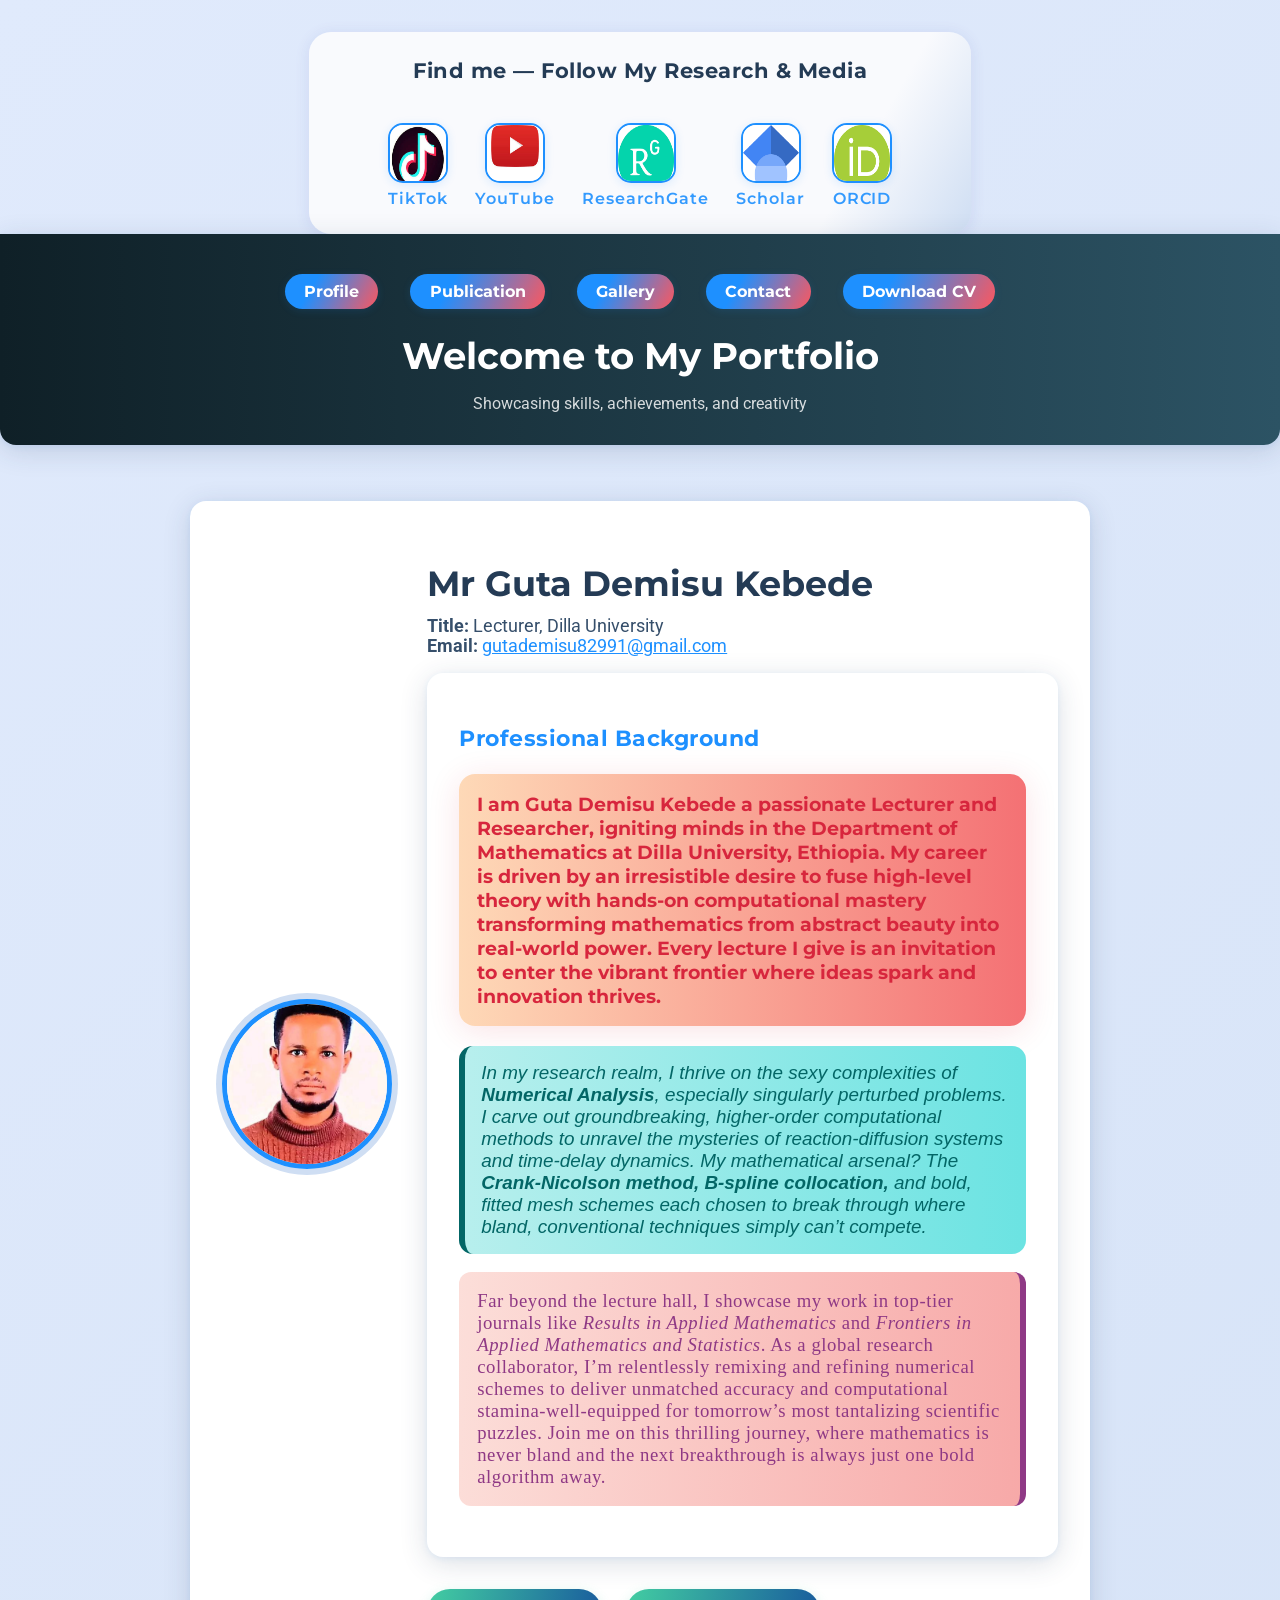
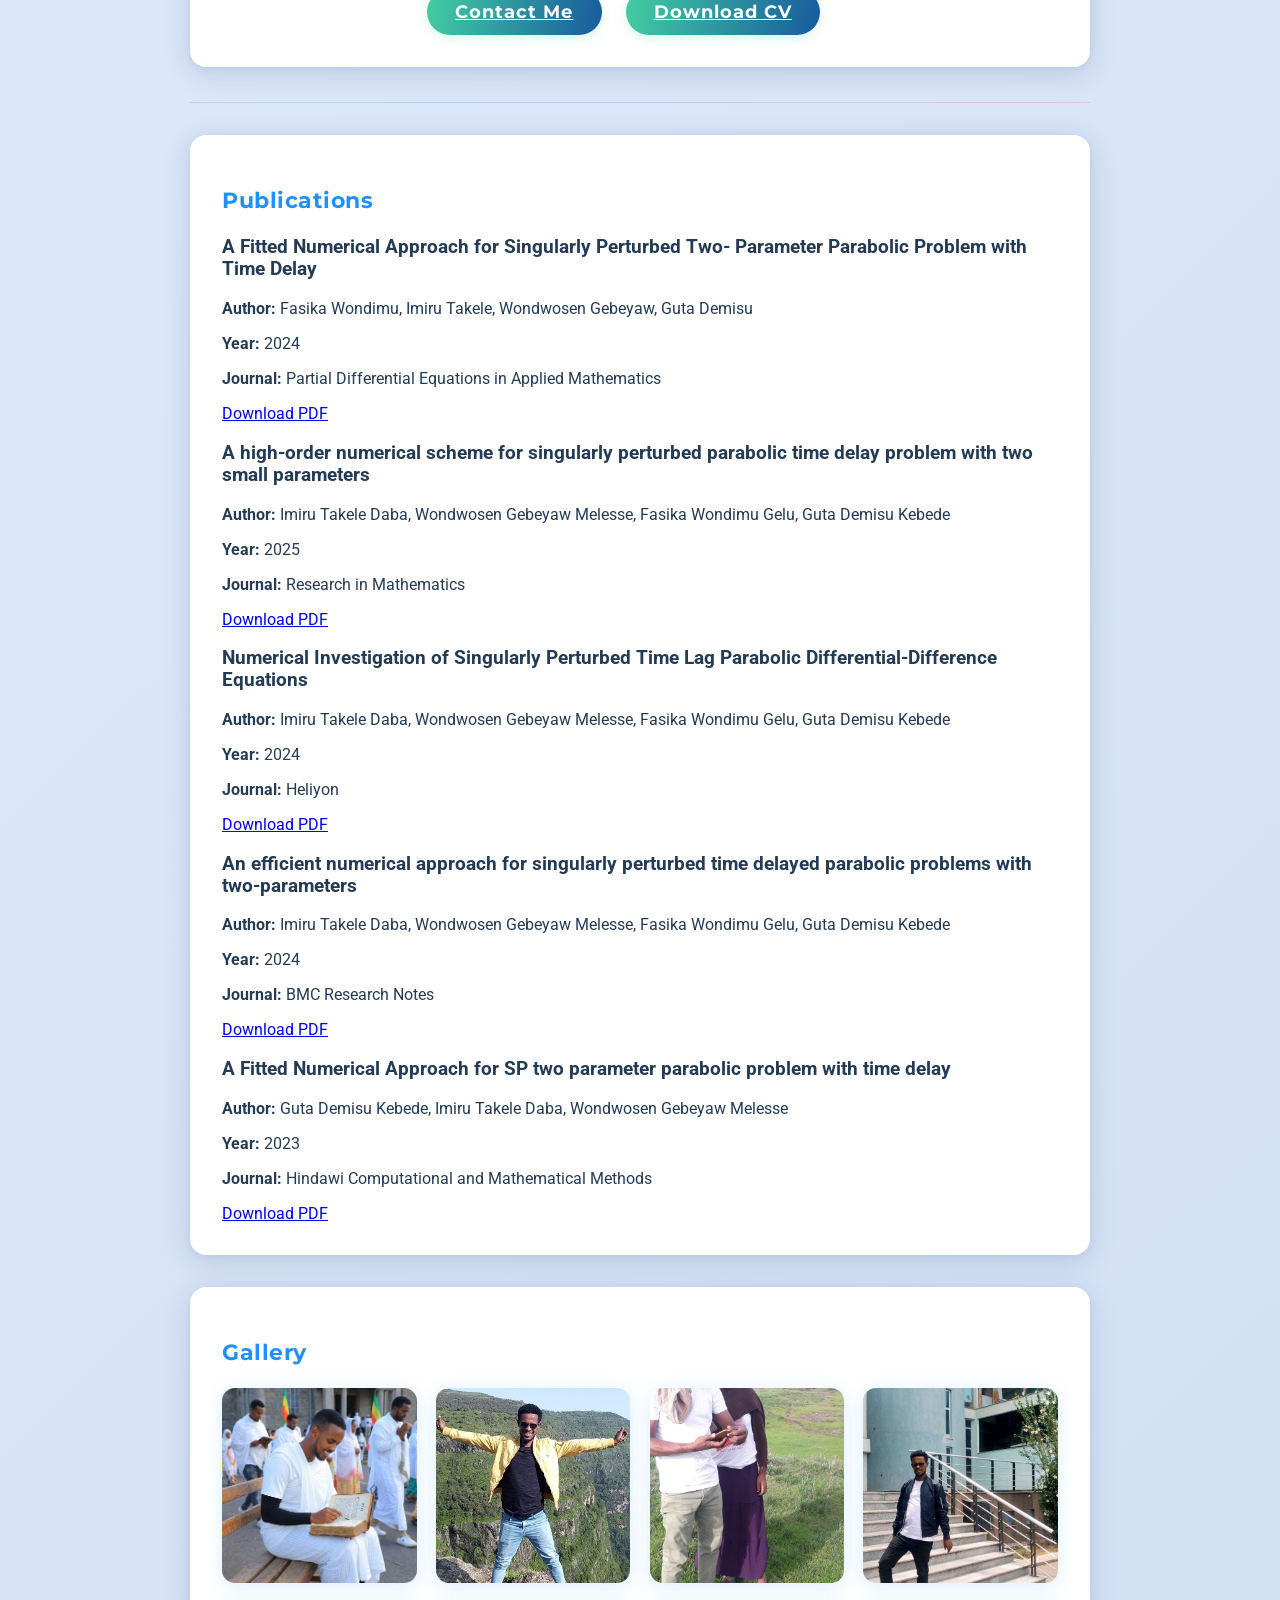
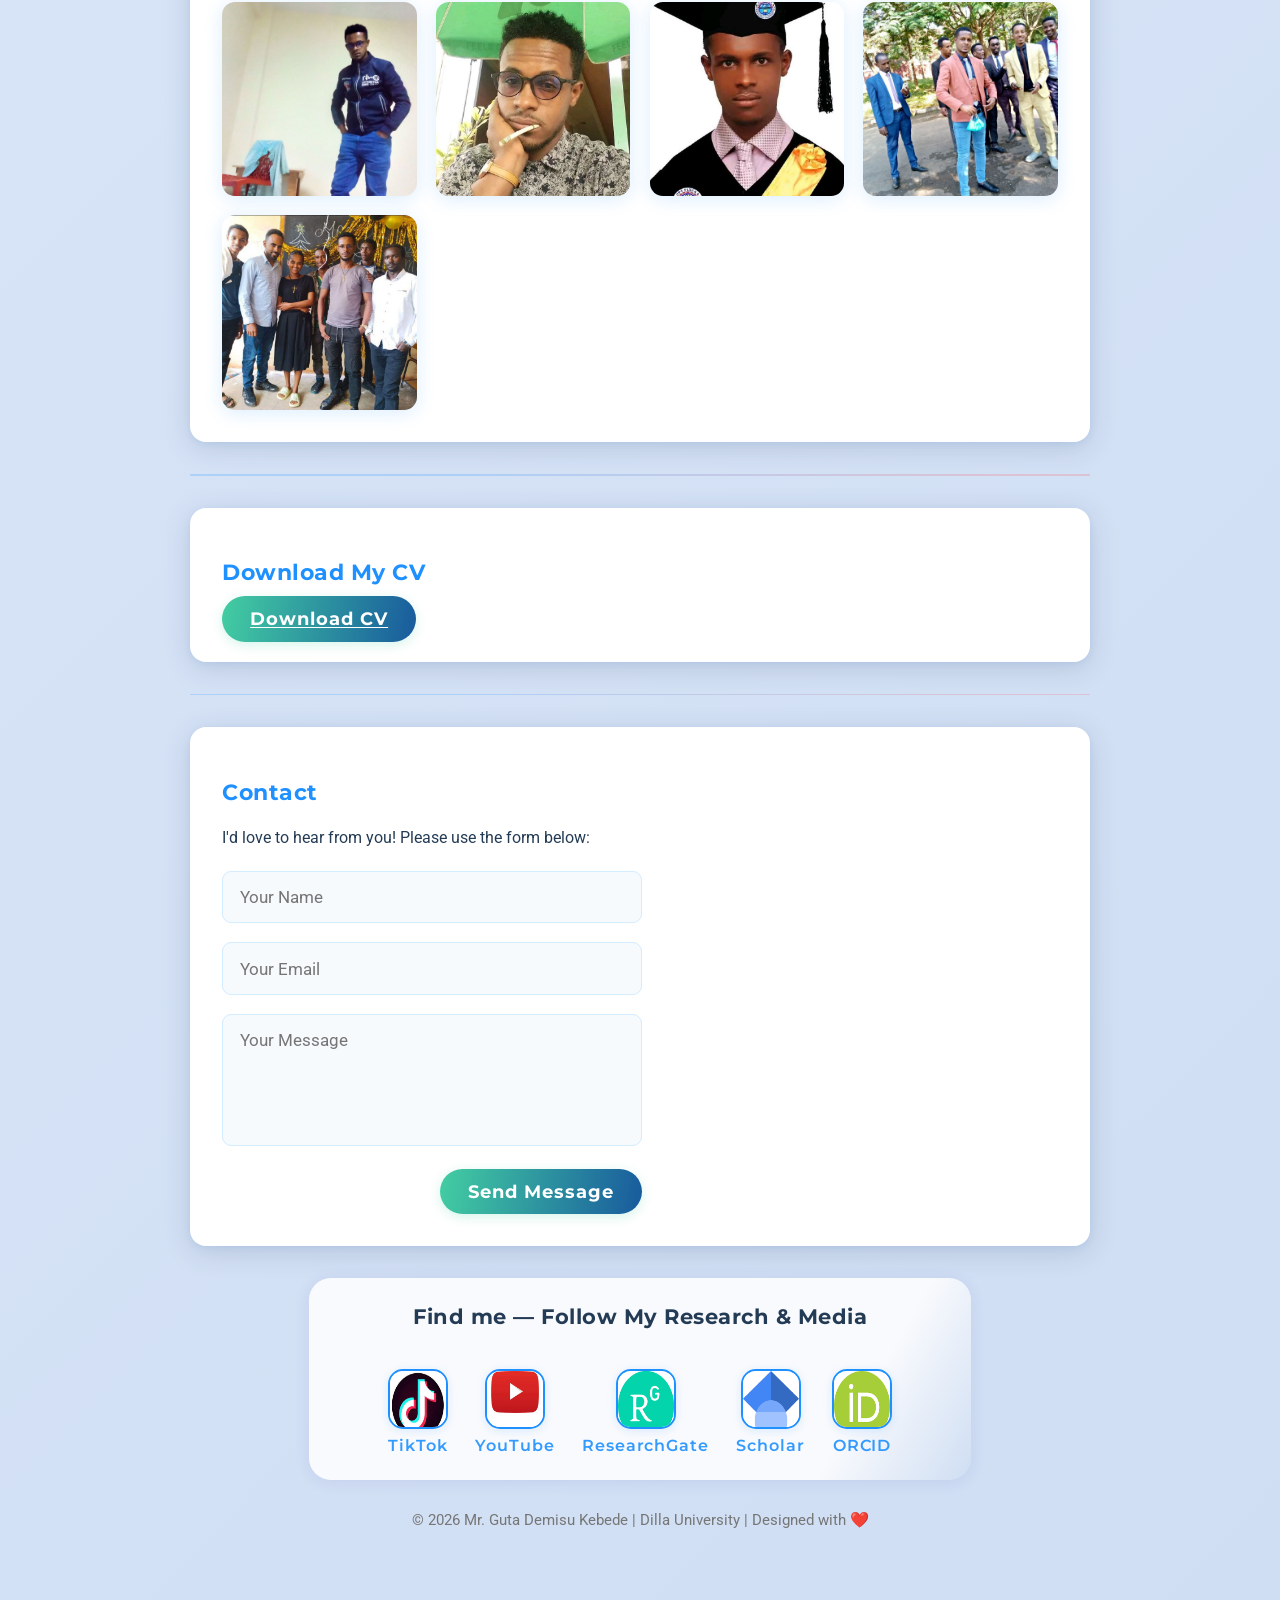
<file: index.html>
<!DOCTYPE html>
<html lang="en">
<head>
  <meta charset="UTF-8">
  <title>GUTA DEMISU WEBSITE & PORTFOLIO</title>
   <!-- Modern Social Media Bulletin -->
    <div class="social-bulletin">
      <h3>Find me &mdash; Follow My Research & Media</h3>
      <div class="social-icons-bulletin">
        <a href="https://www.tiktok.com/@frewon21" target="_blank">
          <img src="Images/tiktok.jpg" alt="TikTok">
          <span>TikTok</span>
        </a>
        <a href="https://www.youtube.com/@GMS_21" target="_blank">
          <img src="Images/youtube.jpg" alt="YouTube">
          <span>YouTube</span>
        </a>
        <a href="https://www.researchgate.net/profile/Guta-Demisu" target="_blank">
          <img src="Images/research.jpg" alt="ResearchGate">
          <span>ResearchGate</span>
        </a>
        <a href="https://scholar.google.com/citations?user=tD9KFVcAAAAJ&hl=en&oi=ao" target="_blank">
          <img src="Images/google.jpg" alt="Google Scholar">
          <span>Scholar</span>
        </a>
        <a href="https://orcid.org/0000-0002-1430-7367" target="_blank">
          <img src="Images/orc.jpg" alt="ORCID">
          <span>ORCID</span>
        </a>
      </div>
    </div>
  <meta name="viewport" content="width=device-width, initial-scale=1">
  <link rel="preconnect" href="https://fonts.googleapis.com">
  <link href="https://fonts.googleapis.com/css?family=Montserrat:700,400|Roboto:400,500&display=swap" rel="stylesheet">
  <style>
    :root {
      --primary: #243B55;
      --secondary: #1E90FF;
      --accent: #FC575E;
      --bg: linear-gradient(135deg, #e0eafc 0%, #cfdef3 100%);
      --white: #fff;
      --shadow: 0 6px 28px rgba(36,59,85,0.16), 0 1.5px 6px rgba(30,144,255,0.08);
      --radius: 16px;
    }
    body {
      font-family: 'Roboto', sans-serif;
      margin: 0;
      background: var(--bg);
      min-height: 100vh;
      color: var(--primary);
      box-sizing: border-box;
    }
    header {
      background: linear-gradient(90deg, #0f2027 0%, #2c5364 100%);
      color: var(--white);
      padding: 2.5rem 1rem 1rem 1rem;
      text-align: center;
      position: relative;
      border-radius: 0 0 var(--radius) var(--radius);
      box-shadow: var(--shadow);
    }
    nav {
      display: flex;
      justify-content: center;
      gap: 2rem;
      margin-bottom: 1.5rem;
      flex-wrap: wrap;
    }
    nav a {
      font-family: 'Montserrat', sans-serif;
      font-weight: 700;
      color: var(--white);
      text-decoration: none;
      padding: 0.5em 1.2em;
      border-radius: 50px;
      background: linear-gradient(120deg, #1E90FF 30%, #FC575E 100%);
      transition: box-shadow 0.3s, transform 0.3s, background 0.3s;
      box-shadow: 0 2px 8px rgba(30,144,255,0.13);
      position: relative;
    }
    nav a:hover {
      background: linear-gradient(100deg, #fc575e, #43cea2);
      box-shadow: 0 6px 28px rgba(252,87,94,0.28);
      transform: scale(1.08);
      color: var(--white);
      cursor: pointer;
    }
    .container {
      max-width: 900px;
      margin: 2rem auto;
      padding: 1.5rem;
    }

    /* Card profile section */
    .profile-card {
      display: flex;
      gap: 2.2rem;
      background: var(--white);
      border-radius: var(--radius);
      box-shadow: var(--shadow);
      align-items: center;
      padding: 2rem;
      margin-bottom: 2.2rem;
      flex-wrap: wrap;
    }
    .profile-pic {
      width: 160px;
      height: 160px;
      border-radius: 50%;
      object-fit: cover;
      border: 5px solid #1E90FF;
      box-shadow: 0 0 0 6px #cfdef3;
    }
    .profile-info {
      flex:1;
      min-width: 210px;
    }
    .profile-info h1 {
      font-family: 'Montserrat', sans-serif;
      font-size: 2.2rem;
      margin-bottom: 0.3em;
      color: var(--primary);
    }
    .profile-info p {
      font-size: 1.1rem;
      color: #364f6b;
      margin: 0.3em 0 1em 0;
    }
    /* Action Buttons */
    .actions {
      display: flex;
      gap: 1.5rem;
      margin-top: 0.8em;
      flex-wrap: wrap;
    }
    .btn {
      font-family: 'Montserrat', sans-serif;
      background: linear-gradient(100deg, #43cea2, #185a9d);
      color: var(--white);
      padding: 0.7em 1.6em;
      border: none;
      border-radius: 32px;
      font-size: 1.1em;
      font-weight: 700;
      letter-spacing: 1px;
      transition: background 0.3s, transform 0.23s, box-shadow 0.23s;
      box-shadow: 0 3px 12px rgba(67,206,162,0.22);
      cursor: pointer;
      position: relative;
    }
    .btn:hover {
      background: linear-gradient(120deg, #fc575e, #43cea2 80%);
      color: var(--white);
      transform: scale(1.05) translateY(-2px);
      box-shadow: 0 5px 20px rgba(252,87,94,0.21);
    }
    /* Section cards */
    section {
      background: var(--white);
      border-radius: var(--radius);
      box-shadow: var(--shadow);
      padding: 2rem;
      margin-bottom: 2rem;
    }
    section h2 {
      font-family: 'Montserrat', sans-serif;
      color: var(--secondary);
      font-size: 1.4rem;
      margin-bottom: 1.0em;
      letter-spacing: 0.5px;
    }
    /* Contact form */
    .contact-form {
      display: flex;
      flex-direction: column;
      gap: 1.2em;
      margin-top: 1.5em;
      max-width: 420px;
    }
    .contact-form input, .contact-form textarea {
      border-radius: 9px;
      border: 1.4px solid #d4ecff;
      padding: 0.9em 1em;
      font-size: 1.05em;
      font-family: inherit;
      background: #f7fafc;
      resize: none;
      transition: border 0.2s;
    }
    .contact-form input:focus, .contact-form textarea:focus {
      outline: none;
      border: 1.6px solid #1E90FF;
      background: #fff;
    }
    .contact-form button {
      align-self: flex-end;
      margin-top: 0.2em;
    }
    /* Gallery */
    .gallery {
      display: grid;
      grid-template-columns: repeat(auto-fit, minmax(190px, 1fr));
      gap: 1.2em;
      margin-top: 1.4em;
    }
    .gallery img {
      width: 100%;
      aspect-ratio: 1/1;
      border-radius: 13px;
      object-fit: cover;
      box-shadow: 0 3px 18px rgba(30,144,255,0.16);
      transition: transform 0.23s, box-shadow 0.23s, filter 0.23s;
      cursor: pointer;
    }
    .gallery img:hover {
      transform: scale(1.07) rotate(-1deg);
      box-shadow: 0 8px 32px rgba(252,87,94,0.23);
      filter: brightness(1.05) contrast(1.1);
      border: 2.5px solid #fc575e;
    }
    /* Divider */
    .divider {
      margin: 2rem 0;
      height: 1.5px;
      background: linear-gradient(90deg, #1E90FF 30%, #fc575e 90%);
      opacity: 0.22;
      border: none;
      border-radius: 5px;
    }
    /* Footer Social Bulletin */
    .social-bulletin {
      max-width: 620px;
      margin: 2em auto 0 auto;
      padding: 1.6em 1.3em;
      border-radius: 22px;
      box-shadow: 0 2px 16px rgba(30,144,255,0.09), 0 1.5px 16px rgba(252,87,94,0.06);
      background: linear-gradient(120deg, #f9fafd 80%, #cfdef3 100%);
      display: flex;
      flex-direction: column;
      align-items: center;
      gap: 1.2em;
      transition: box-shadow 0.24s;
    }
    .social-bulletin h3 {
      font-family: 'Montserrat', sans-serif;
      font-size: 1.3rem;
      color: var(--primary);
      margin: 0 0 0.7em 0;
      letter-spacing: 0.5px;
      text-align: center;
    }
    .social-icons-bulletin {
      display: flex;
      gap: 1.7rem;
      justify-content: center;
      align-items: center;
      margin-top: 0.4em;
      flex-wrap: wrap;
    }
    .social-icons-bulletin a {
      display: flex;
      flex-direction: column;
      align-items: center;
      gap: 0.22em;
      text-decoration: none;
      color: #243B55;
    }
    .social-icons-bulletin img {
      width: 56px;
      height: 56px;
      border-radius: 15px;
      background: #fff;
      border: 2px solid #1E90FF;
      box-shadow: 0 2px 10px rgba(30,144,255,0.14);
      transition: transform 0.21s, box-shadow 0.21s, border 0.15s;
    }
    .social-icons-bulletin img:hover {
      transform: scale(1.11) rotate(-3deg);
      box-shadow: 0 8px 32px rgba(252,87,94,0.19);
      border: 2.5px solid #fc575e;
    }
    .social-icons-bulletin span {
      font-size: 0.97em;
      margin-top: 0.21em;
      font-family: Montserrat,sans-serif;
      font-weight: 600;
      color: #1E90FF;
      letter-spacing: 0.06em;
      opacity: 0.90;
      transition: color 0.18s;
    }
    .social-icons-bulletin a:hover span {
      color: #FC575E;
    }
    @media (max-width: 700px) {
      .container, section, .profile-card { padding: 1.1rem; }
      .profile-card { flex-direction: column; align-items: flex-start; }
      header { padding: 1.6rem 0.6rem 0.7rem 0.6rem; }
      .social-bulletin { padding: 1em 0.2em; }
      .social-icons-bulletin img { width: 47px; height: 47px; }
    }
    @media (max-width: 400px) {
      .profile-info h1 { font-size: 1.2rem; }
      .social-icons-bulletin img { width: 35px; height: 35px; }
      .social-bulletin { border-radius: 16px; }
    }
  </style>
</head>
<body>
  <header>
    <nav>
      <a href="#profile">Profile</a>
      <a href="#publication">Publication</a>
      <a href="#gallery">Gallery</a>
      <a href="#contact">Contact</a>
      <a href="#cv">Download CV</a>
    </nav>
    <h1 style="margin: 0;font-family: Montserrat,sans-serif;font-size:2.3rem;">Welcome to My Portfolio</h1>
    <p style="font-size:1em;opacity:0.82;">Showcasing skills, achievements, and creativity</p>
  </header>
  <div class="container">

    <!-- Profile Card -->
    <section id="profile" class="profile-card">
      <img src="Images/profile.jpg" alt="Profile" class="profile-pic" />
      <div class="profile-info">
        <h1>Mr Guta Demisu Kebede</h1>
        <p>
          <strong>Title:</strong> Lecturer, Dilla University<br>
          <strong>Email:</strong> <a href="mailto:gutademisu82991@gmail.com" style="color:var(--secondary);text-decoration:underline;">gutademisu82991@gmail.com</a>
        </p>
        <p>
          <section id="professional-background">
    <div class="background-container">
        <h2 class="section-title">Professional Background</h2>
        
        <div class="background-content">
            <p style="font-family: 'Montserrat', Arial, sans-serif; color: #D7263D; font-size: 1.2em; background: linear-gradient(90deg,#fed9b7,#f47174); padding:18px; border-radius:16px; box-shadow: 0 5px 32px rgba(215,38,61,0.13); font-weight:bold;">
    I am <strong>Guta Demisu Kebede</strong> a passionate Lecturer and Researcher, igniting minds in the Department of Mathematics at <strong>Dilla University, Ethiopia</strong>. My career is driven by an irresistible desire to fuse high-level theory with hands-on computational mastery transforming mathematics from abstract beauty into real-world power. Every lecture I give is an invitation to enter the vibrant frontier where ideas spark and innovation thrives.
</p>

<p style="font-family: 'Fira Sans', Verdana, sans-serif; color: #036666; font-size: 1.18em; background:linear-gradient(90deg,#b7efed,#6be3e2); padding:16px; border-radius:14px; border-left: 6px solid #036666; font-style:italic;">
    In my research realm, I thrive on the sexy complexities of <strong>Numerical Analysis</strong>, especially singularly perturbed problems. I carve out groundbreaking, higher-order computational methods to unravel the mysteries of reaction-diffusion systems and time-delay dynamics. My mathematical arsenal? The <strong>Crank-Nicolson method, B-spline collocation,</strong> and bold, fitted mesh schemes each chosen to break through where bland, conventional techniques simply can’t compete.
</p>

<p style="font-family:'Playfair Display', Georgia, serif; color:#8f3985; font-size:1.17em; background:linear-gradient(93deg,#fcded9,#f7a9a8); padding:18px; border-radius:12px; border-right: 6px solid #8f3985; letter-spacing:0.03em;">
    Far beyond the lecture hall, I showcase my work in top-tier journals like <em>Results in Applied Mathematics</em> and <em>Frontiers in Applied Mathematics and Statistics</em>. As a global research collaborator, I’m relentlessly remixing and refining numerical schemes to deliver unmatched accuracy and computational stamina-well-equipped for tomorrow’s most tantalizing scientific puzzles. Join me on this thrilling journey, where mathematics is never bland and the next breakthrough is always just one bold algorithm away.
</p>
        </div>
    </div>
</section>

        </p>
        <div class="actions">
          <a href="#contact" class="btn">Contact Me</a>
          <a href="assets/CV UPDATED.pdf" download class="btn">Download CV</a>
        </div>
      </div>
    </section>

    <!-- Divider -->
    <hr class="divider" />
    <!-- Publications Section -->
<section id="publications">
  <h2>Publications</h2>
  
  <div class="publication-item">
    <h3>A Fitted Numerical Approach for Singularly Perturbed Two-
Parameter Parabolic Problem with Time Delay</h3>
    <p><strong>Author:</strong> Fasika Wondimu, Imiru Takele, Wondwosen Gebeyaw, Guta Demisu</p>
    <p><strong>Year:</strong> 2024</p>
    <p><strong>Journal:</strong> Partial Differential Equations in Applied Mathematics </p>
    <a href="assets/published.pdf" download>Download PDF</a>
  </div>

  <div class="publication-item">
    <h3>A high-order numerical scheme for singularly perturbed parabolic time delay problem with two small parameters</h3>
    <p><strong>Author:</strong> Imiru Takele Daba, Wondwosen Gebeyaw Melesse, Fasika Wondimu Gelu, Guta Demisu Kebede</p>
    <p><strong>Year:</strong> 2025</p>
    <p><strong>Journal:</strong> Research in Mathematics</p>
    <a href="assets/published2.pdf" download>Download PDF</a>
  </div>
  
  <div class="publication-item">
    <h3>Numerical Investigation of Singularly Perturbed Time Lag Parabolic Differential-Difference Equations</h3>
    <p><strong>Author:</strong> Imiru Takele Daba, Wondwosen Gebeyaw Melesse, Fasika Wondimu Gelu, Guta Demisu Kebede</p>
    <p><strong>Year:</strong> 2024</p>
    <p><strong>Journal:</strong> Heliyon</p>
    <a href="assets/published3.pdf" download>Download PDF</a>
  </div>
    <div class="publication-item">
    <h3>An efficient numerical approach for singularly perturbed time delayed parabolic problems with two-parameters</h3>
    <p><strong>Author:</strong> Imiru Takele Daba, Wondwosen Gebeyaw Melesse, Fasika Wondimu Gelu, Guta Demisu Kebede</p>
    <p><strong>Year:</strong> 2024</p>
    <p><strong>Journal:</strong> BMC Research Notes</p>
      <a href="assets/published4.pdf" download>Download PDF</a>
  </div>

   <div class="publication-item">
    <h3>A Fitted Numerical Approach for SP two parameter parabolic problem with time delay</h3>
    <p><strong>Author:</strong> Guta Demisu Kebede, Imiru Takele Daba, Wondwosen Gebeyaw Melesse</p>
    <p><strong>Year:</strong> 2023</p>
    <p><strong>Journal:</strong> Hindawi
Computational and Mathematical Methods</p>
     <a href="assets/published6.pdf" download>Download PDF</a>
  </div>
</section>

    <!-- Gallery -->
    <section id="gallery">
      <h2>Gallery</h2>
      <div class="gallery">
        <img src="Images/gallery1.jpg" alt="Gallery image 1"/>
        <img src="Images/gallery2.jpg" alt="Gallery image 2"/>
        <img src="Images/gallery3.jpg" alt="Gallery image 3"/>
        <img src="Images/ima1.jpg" alt="Gallery image 3"/>
        <img src="Images/ima2.jpg" alt="Gallery image 3"/>
        <img src="Images/ima3.jpg" alt="Gallery image 3"/>
        <img src="Images/ima4.jpg" alt="Gallery image 3"/>
        <img src="Images/ima5.jpg" alt="Gallery image 3"/>
        <img src="Images/ima6.jpg" alt="Gallery image 3"/>
        <!-- Add more images as desired -->
      </div>
    </section>

    <hr class="divider" />

    <!-- Download CV Section (repeat for visibility) -->
    <section id="cv">
      <h2>Download My CV</h2>
      <a href="assets/CV UPDATED.pdf" download class="btn">Download CV</a>
    </section>

    <hr class="divider" />

    <!-- Contact Section -->
    <section id="contact">
      <h2>Contact</h2>
      <p style="margin-bottom: 0.8em;">I'd love to hear from you! Please use the form below:</p>
      <form class="contact-form" action="mailto:your@email.com" method="POST" enctype="text/plain">
        <input type="text" placeholder="Your Name" name="name" required>
        <input type="email" placeholder="Your Email" name="email" required>
        <textarea rows="5" placeholder="Your Message" name="message" required></textarea>
        <button type="submit" class="btn">Send Message</button>
      </form>
    </section>

    <!-- Modern Social Media Bulletin -->
    <div class="social-bulletin">
      <h3>Find me &mdash; Follow My Research & Media</h3>
      <div class="social-icons-bulletin">
        <a href="https://www.tiktok.com/@frewon21" target="_blank">
          <img src="Images/tiktok.jpg" alt="TikTok">
          <span>TikTok</span>
        </a>
        <a href="https://www.youtube.com/@GMS_21" target="_blank">
          <img src="Images/youtube.jpg" alt="YouTube">
          <span>YouTube</span>
        </a>
        <a href="https://www.researchgate.net/profile/Guta-Demisu" target="_blank">
          <img src="Images/research.jpg" alt="ResearchGate">
          <span>ResearchGate</span>
        </a>
        <a href="https://scholar.google.com/citations?user=tD9KFVcAAAAJ&hl=en&oi=ao" target="_blank">
          <img src="Images/google.jpg" alt="Google Scholar">
          <span>Scholar</span>
        </a>
        <a href="https://orcid.org/0000-0002-1430-7367" target="_blank">
          <img src="Images/orc.jpg" alt="ORCID">
          <span>ORCID</span>
        </a>
      </div>
    </div>

    <footer style="text-align:center;margin-top:2em;font-size:0.96em;color:#767676;">
      <div class="footer-container">
        <p>&copy; 2026 Mr. Guta Demisu Kebede | Dilla University | Designed with ❤️</p>
      </div>
    </footer>
  </div>
</body>
</html>
</file>
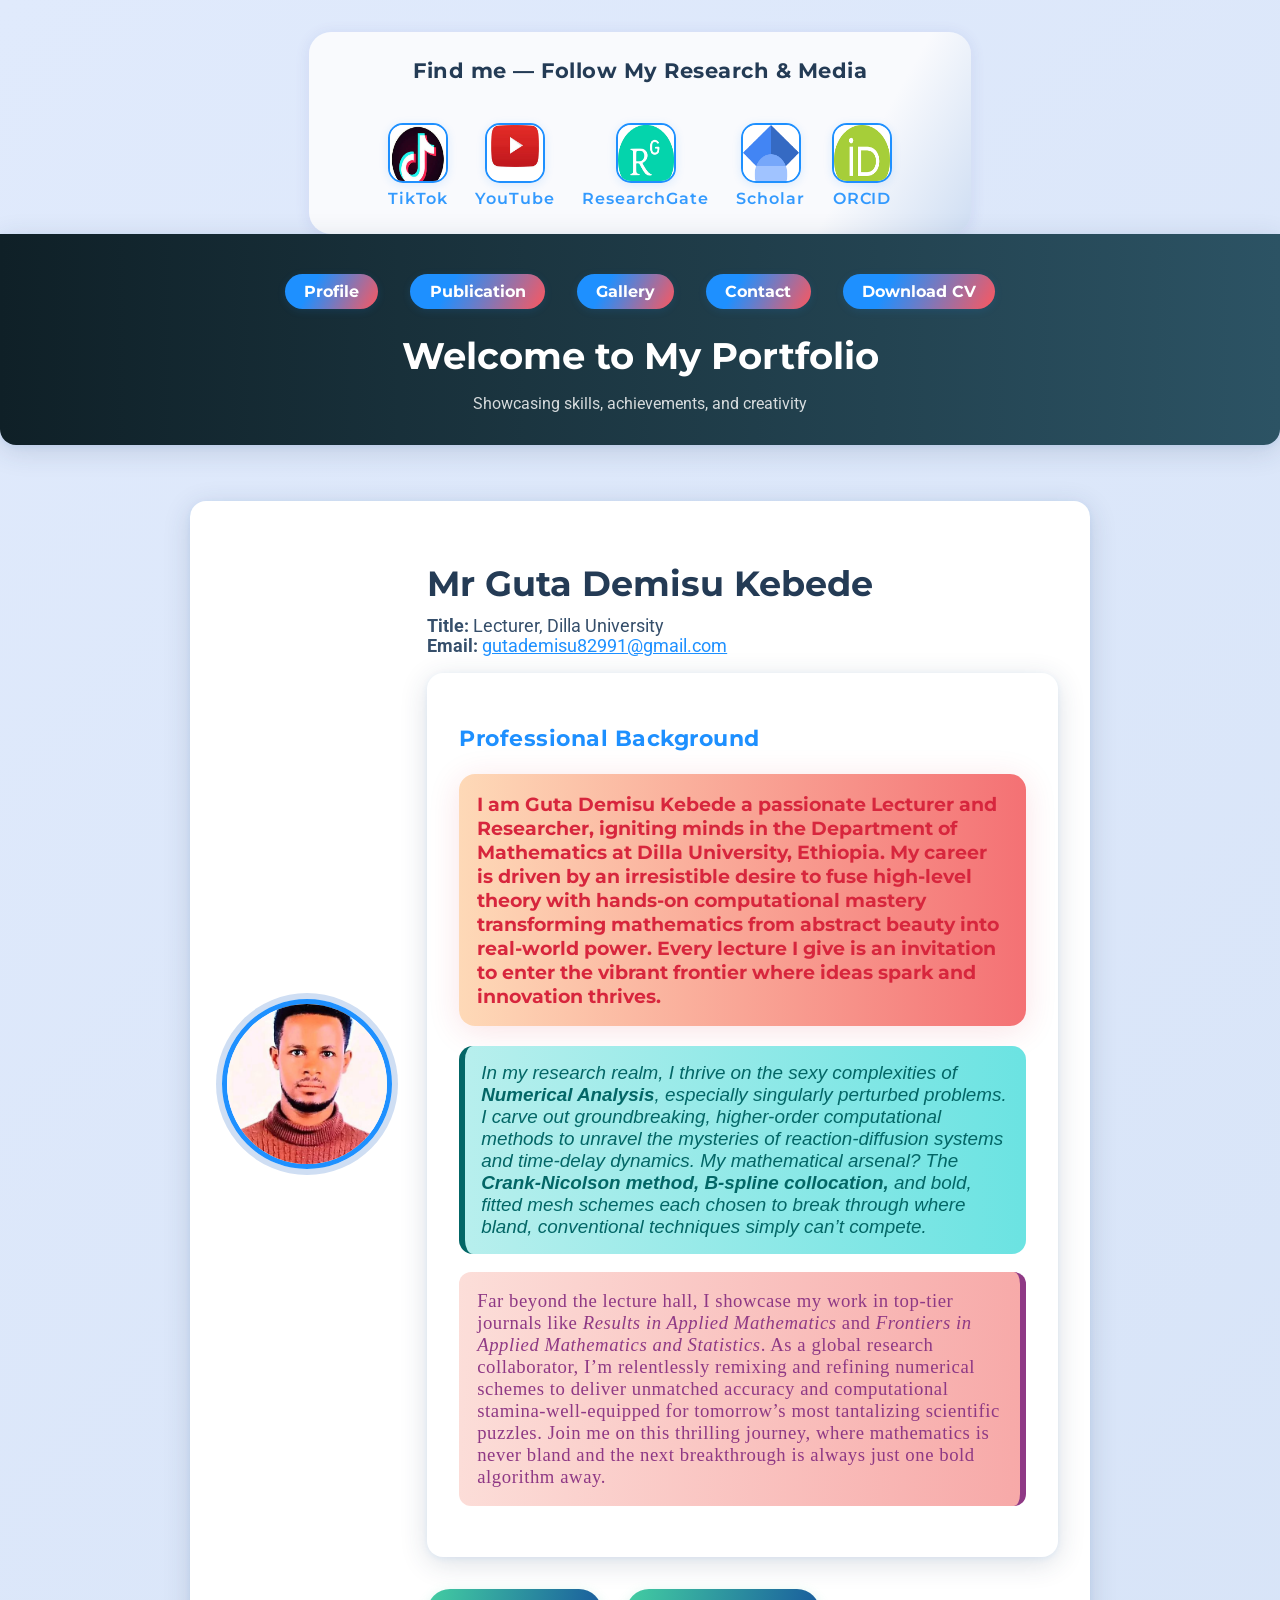
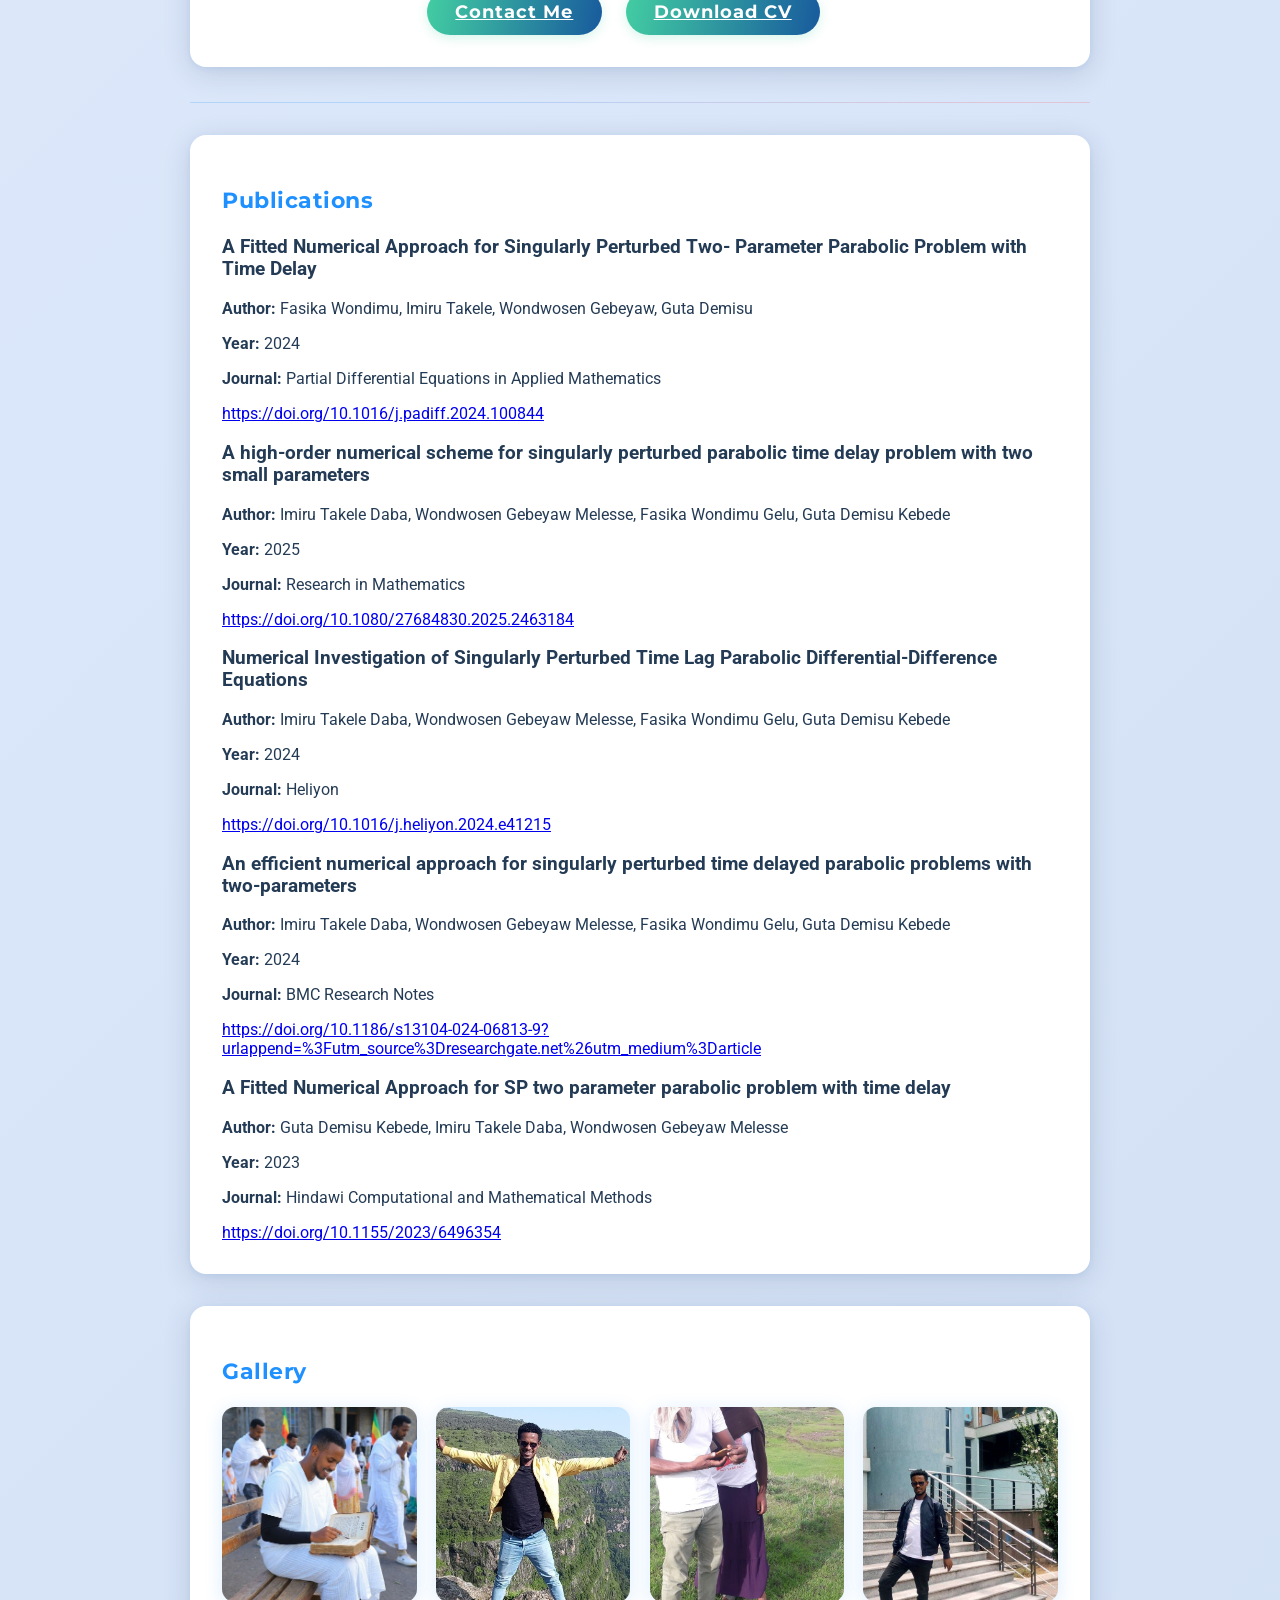
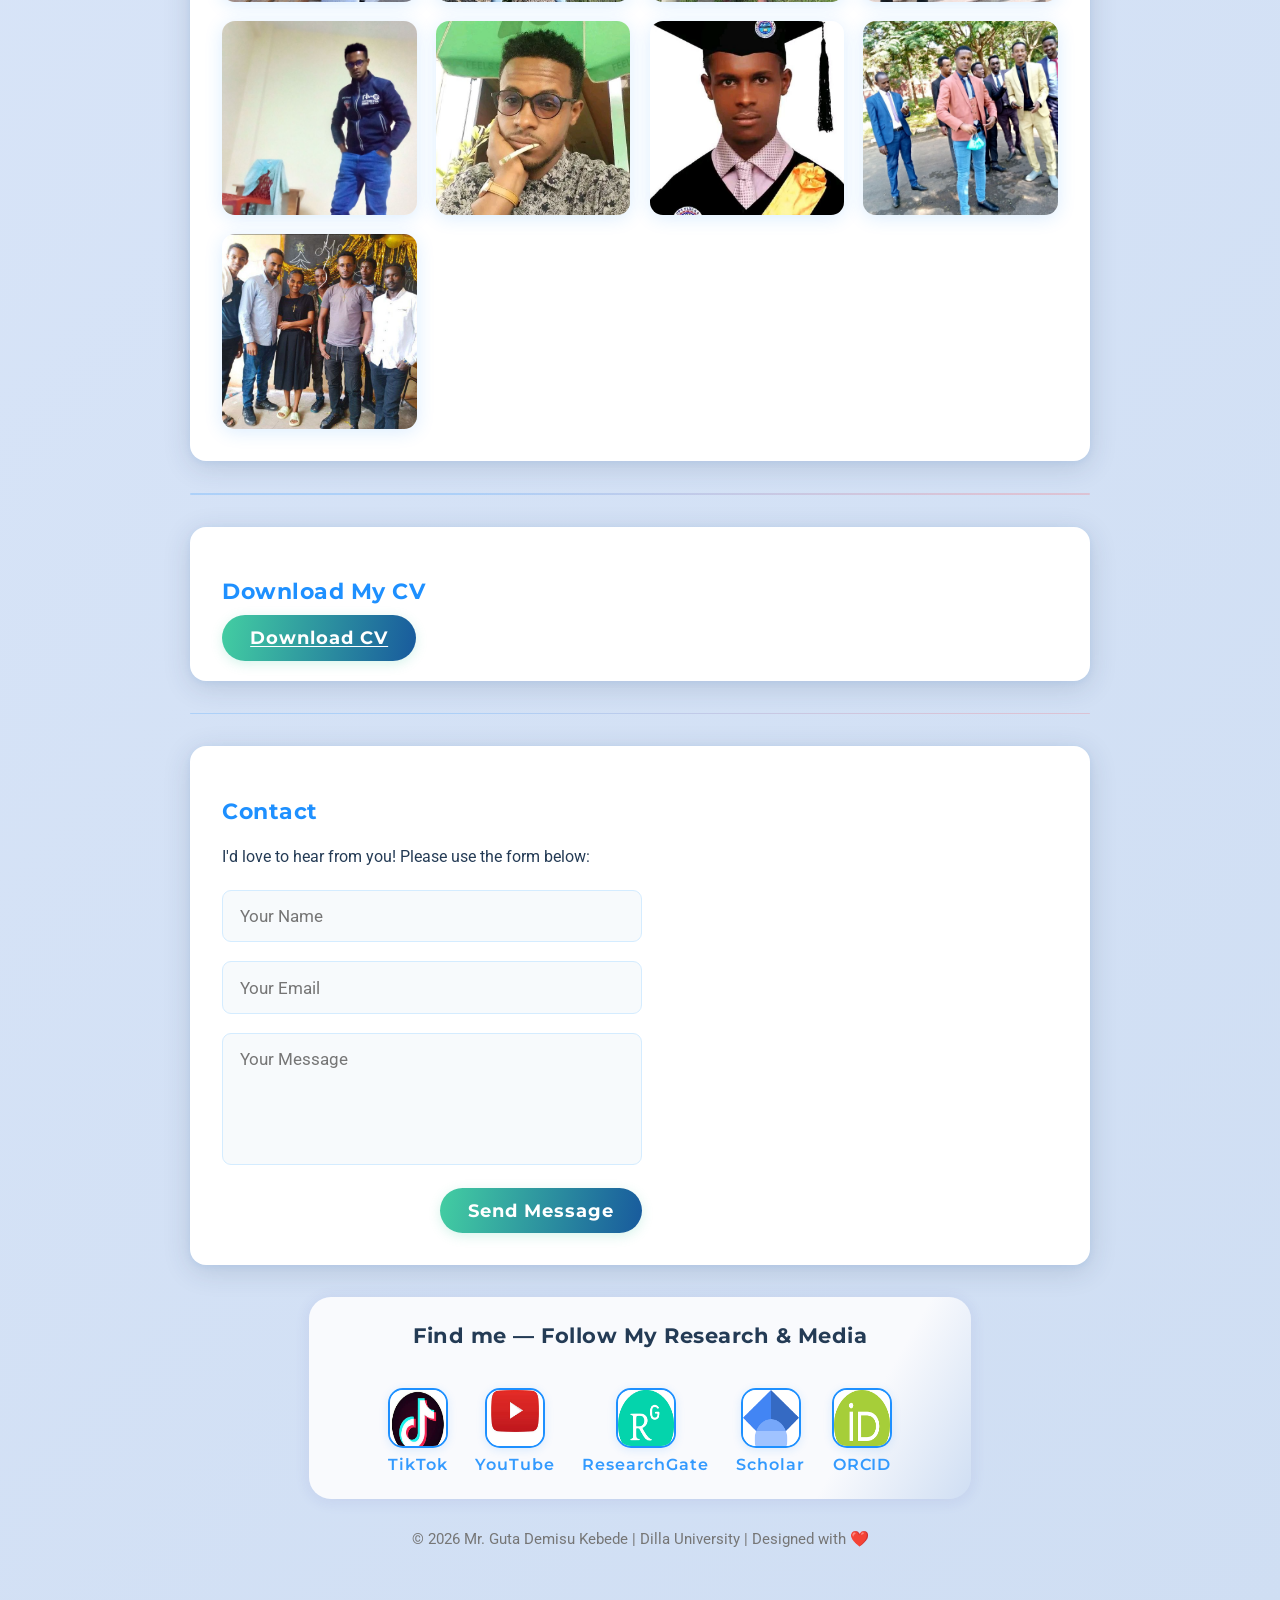
<file: Guta.html>
<!DOCTYPE html>
<html lang="en">
<head>
  <meta charset="UTF-8">
  <title>GUTA DEMISU WEBSITE & PORTFOLIO</title>
   <!-- Modern Social Media Bulletin -->
    <div class="social-bulletin">
      <h3>Find me &mdash; Follow My Research & Media</h3>
      <div class="social-icons-bulletin">
        <a href="https://www.tiktok.com/@frewon21" target="_blank">
          <img src="Images/tiktok.jpg" alt="TikTok">
          <span>TikTok</span>
        </a>
        <a href="https://www.youtube.com/@GMS_21" target="_blank">
          <img src="Images/youtube.jpg" alt="YouTube">
          <span>YouTube</span>
        </a>
        <a href="https://www.researchgate.net/profile/Guta-Demisu" target="_blank">
          <img src="Images/research.jpg" alt="ResearchGate">
          <span>ResearchGate</span>
        </a>
        <a href="https://scholar.google.com/citations?user=tD9KFVcAAAAJ&hl=en&oi=ao" target="_blank">
          <img src="Images/google.jpg" alt="Google Scholar">
          <span>Scholar</span>
        </a>
        <a href="https://orcid.org/0000-0002-1430-7367" target="_blank">
          <img src="Images/orc.jpg" alt="ORCID">
          <span>ORCID</span>
        </a>
      </div>
    </div>
  <meta name="viewport" content="width=device-width, initial-scale=1">
  <link rel="preconnect" href="https://fonts.googleapis.com">
  <link href="https://fonts.googleapis.com/css?family=Montserrat:700,400|Roboto:400,500&display=swap" rel="stylesheet">
  <style>
    :root {
      --primary: #243B55;
      --secondary: #1E90FF;
      --accent: #FC575E;
      --bg: linear-gradient(135deg, #e0eafc 0%, #cfdef3 100%);
      --white: #fff;
      --shadow: 0 6px 28px rgba(36,59,85,0.16), 0 1.5px 6px rgba(30,144,255,0.08);
      --radius: 16px;
    }
    body {
      font-family: 'Roboto', sans-serif;
      margin: 0;
      background: var(--bg);
      min-height: 100vh;
      color: var(--primary);
      box-sizing: border-box;
    }
    header {
      background: linear-gradient(90deg, #0f2027 0%, #2c5364 100%);
      color: var(--white);
      padding: 2.5rem 1rem 1rem 1rem;
      text-align: center;
      position: relative;
      border-radius: 0 0 var(--radius) var(--radius);
      box-shadow: var(--shadow);
    }
    nav {
      display: flex;
      justify-content: center;
      gap: 2rem;
      margin-bottom: 1.5rem;
      flex-wrap: wrap;
    }
    nav a {
      font-family: 'Montserrat', sans-serif;
      font-weight: 700;
      color: var(--white);
      text-decoration: none;
      padding: 0.5em 1.2em;
      border-radius: 50px;
      background: linear-gradient(120deg, #1E90FF 30%, #FC575E 100%);
      transition: box-shadow 0.3s, transform 0.3s, background 0.3s;
      box-shadow: 0 2px 8px rgba(30,144,255,0.13);
      position: relative;
    }
    nav a:hover {
      background: linear-gradient(100deg, #fc575e, #43cea2);
      box-shadow: 0 6px 28px rgba(252,87,94,0.28);
      transform: scale(1.08);
      color: var(--white);
      cursor: pointer;
    }
    .container {
      max-width: 900px;
      margin: 2rem auto;
      padding: 1.5rem;
    }

    /* Card profile section */
    .profile-card {
      display: flex;
      gap: 2.2rem;
      background: var(--white);
      border-radius: var(--radius);
      box-shadow: var(--shadow);
      align-items: center;
      padding: 2rem;
      margin-bottom: 2.2rem;
      flex-wrap: wrap;
    }
    .profile-pic {
      width: 160px;
      height: 160px;
      border-radius: 50%;
      object-fit: cover;
      border: 5px solid #1E90FF;
      box-shadow: 0 0 0 6px #cfdef3;
    }
    .profile-info {
      flex:1;
      min-width: 210px;
    }
    .profile-info h1 {
      font-family: 'Montserrat', sans-serif;
      font-size: 2.2rem;
      margin-bottom: 0.3em;
      color: var(--primary);
    }
    .profile-info p {
      font-size: 1.1rem;
      color: #364f6b;
      margin: 0.3em 0 1em 0;
    }
    /* Action Buttons */
    .actions {
      display: flex;
      gap: 1.5rem;
      margin-top: 0.8em;
      flex-wrap: wrap;
    }
    .btn {
      font-family: 'Montserrat', sans-serif;
      background: linear-gradient(100deg, #43cea2, #185a9d);
      color: var(--white);
      padding: 0.7em 1.6em;
      border: none;
      border-radius: 32px;
      font-size: 1.1em;
      font-weight: 700;
      letter-spacing: 1px;
      transition: background 0.3s, transform 0.23s, box-shadow 0.23s;
      box-shadow: 0 3px 12px rgba(67,206,162,0.22);
      cursor: pointer;
      position: relative;
    }
    .btn:hover {
      background: linear-gradient(120deg, #fc575e, #43cea2 80%);
      color: var(--white);
      transform: scale(1.05) translateY(-2px);
      box-shadow: 0 5px 20px rgba(252,87,94,0.21);
    }
    /* Section cards */
    section {
      background: var(--white);
      border-radius: var(--radius);
      box-shadow: var(--shadow);
      padding: 2rem;
      margin-bottom: 2rem;
    }
    section h2 {
      font-family: 'Montserrat', sans-serif;
      color: var(--secondary);
      font-size: 1.4rem;
      margin-bottom: 1.0em;
      letter-spacing: 0.5px;
    }
    /* Contact form */
    .contact-form {
      display: flex;
      flex-direction: column;
      gap: 1.2em;
      margin-top: 1.5em;
      max-width: 420px;
    }
    .contact-form input, .contact-form textarea {
      border-radius: 9px;
      border: 1.4px solid #d4ecff;
      padding: 0.9em 1em;
      font-size: 1.05em;
      font-family: inherit;
      background: #f7fafc;
      resize: none;
      transition: border 0.2s;
    }
    .contact-form input:focus, .contact-form textarea:focus {
      outline: none;
      border: 1.6px solid #1E90FF;
      background: #fff;
    }
    .contact-form button {
      align-self: flex-end;
      margin-top: 0.2em;
    }
    /* Gallery */
    .gallery {
      display: grid;
      grid-template-columns: repeat(auto-fit, minmax(190px, 1fr));
      gap: 1.2em;
      margin-top: 1.4em;
    }
    .gallery img {
      width: 100%;
      aspect-ratio: 1/1;
      border-radius: 13px;
      object-fit: cover;
      box-shadow: 0 3px 18px rgba(30,144,255,0.16);
      transition: transform 0.23s, box-shadow 0.23s, filter 0.23s;
      cursor: pointer;
    }
    .gallery img:hover {
      transform: scale(1.07) rotate(-1deg);
      box-shadow: 0 8px 32px rgba(252,87,94,0.23);
      filter: brightness(1.05) contrast(1.1);
      border: 2.5px solid #fc575e;
    }
    /* Divider */
    .divider {
      margin: 2rem 0;
      height: 1.5px;
      background: linear-gradient(90deg, #1E90FF 30%, #fc575e 90%);
      opacity: 0.22;
      border: none;
      border-radius: 5px;
    }
    /* Footer Social Bulletin */
    .social-bulletin {
      max-width: 620px;
      margin: 2em auto 0 auto;
      padding: 1.6em 1.3em;
      border-radius: 22px;
      box-shadow: 0 2px 16px rgba(30,144,255,0.09), 0 1.5px 16px rgba(252,87,94,0.06);
      background: linear-gradient(120deg, #f9fafd 80%, #cfdef3 100%);
      display: flex;
      flex-direction: column;
      align-items: center;
      gap: 1.2em;
      transition: box-shadow 0.24s;
    }
    .social-bulletin h3 {
      font-family: 'Montserrat', sans-serif;
      font-size: 1.3rem;
      color: var(--primary);
      margin: 0 0 0.7em 0;
      letter-spacing: 0.5px;
      text-align: center;
    }
    .social-icons-bulletin {
      display: flex;
      gap: 1.7rem;
      justify-content: center;
      align-items: center;
      margin-top: 0.4em;
      flex-wrap: wrap;
    }
    .social-icons-bulletin a {
      display: flex;
      flex-direction: column;
      align-items: center;
      gap: 0.22em;
      text-decoration: none;
      color: #243B55;
    }
    .social-icons-bulletin img {
      width: 56px;
      height: 56px;
      border-radius: 15px;
      background: #fff;
      border: 2px solid #1E90FF;
      box-shadow: 0 2px 10px rgba(30,144,255,0.14);
      transition: transform 0.21s, box-shadow 0.21s, border 0.15s;
    }
    .social-icons-bulletin img:hover {
      transform: scale(1.11) rotate(-3deg);
      box-shadow: 0 8px 32px rgba(252,87,94,0.19);
      border: 2.5px solid #fc575e;
    }
    .social-icons-bulletin span {
      font-size: 0.97em;
      margin-top: 0.21em;
      font-family: Montserrat,sans-serif;
      font-weight: 600;
      color: #1E90FF;
      letter-spacing: 0.06em;
      opacity: 0.90;
      transition: color 0.18s;
    }
    .social-icons-bulletin a:hover span {
      color: #FC575E;
    }
    @media (max-width: 700px) {
      .container, section, .profile-card { padding: 1.1rem; }
      .profile-card { flex-direction: column; align-items: flex-start; }
      header { padding: 1.6rem 0.6rem 0.7rem 0.6rem; }
      .social-bulletin { padding: 1em 0.2em; }
      .social-icons-bulletin img { width: 47px; height: 47px; }
    }
    @media (max-width: 400px) {
      .profile-info h1 { font-size: 1.2rem; }
      .social-icons-bulletin img { width: 35px; height: 35px; }
      .social-bulletin { border-radius: 16px; }
    }
  </style>
</head>
<body>
  <header>
    <nav>
      <a href="#profile">Profile</a>
      <a href="#publication">Publication</a>
      <a href="#gallery">Gallery</a>
      <a href="#contact">Contact</a>
      <a href="#cv">Download CV</a>
    </nav>
    <h1 style="margin: 0;font-family: Montserrat,sans-serif;font-size:2.3rem;">Welcome to My Portfolio</h1>
    <p style="font-size:1em;opacity:0.82;">Showcasing skills, achievements, and creativity</p>
  </header>
  <div class="container">

    <!-- Profile Card -->
    <section id="profile" class="profile-card">
      <img src="Images/profile.jpg" alt="Profile" class="profile-pic" />
      <div class="profile-info">
        <h1>Mr Guta Demisu Kebede</h1>
        <p>
          <strong>Title:</strong> Lecturer, Dilla University<br>
          <strong>Email:</strong> <a href="mailto:gutademisu82991@gmail.com" style="color:var(--secondary);text-decoration:underline;">gutademisu82991@gmail.com</a>
        </p>
        <p>
          <section id="professional-background">
    <div class="background-container">
        <h2 class="section-title">Professional Background</h2>
        
        <div class="background-content">
            <p style="font-family: 'Montserrat', Arial, sans-serif; color: #D7263D; font-size: 1.2em; background: linear-gradient(90deg,#fed9b7,#f47174); padding:18px; border-radius:16px; box-shadow: 0 5px 32px rgba(215,38,61,0.13); font-weight:bold;">
    I am <strong>Guta Demisu Kebede</strong> a passionate Lecturer and Researcher, igniting minds in the Department of Mathematics at <strong>Dilla University, Ethiopia</strong>. My career is driven by an irresistible desire to fuse high-level theory with hands-on computational mastery transforming mathematics from abstract beauty into real-world power. Every lecture I give is an invitation to enter the vibrant frontier where ideas spark and innovation thrives.
</p>

<p style="font-family: 'Fira Sans', Verdana, sans-serif; color: #036666; font-size: 1.18em; background:linear-gradient(90deg,#b7efed,#6be3e2); padding:16px; border-radius:14px; border-left: 6px solid #036666; font-style:italic;">
    In my research realm, I thrive on the sexy complexities of <strong>Numerical Analysis</strong>, especially singularly perturbed problems. I carve out groundbreaking, higher-order computational methods to unravel the mysteries of reaction-diffusion systems and time-delay dynamics. My mathematical arsenal? The <strong>Crank-Nicolson method, B-spline collocation,</strong> and bold, fitted mesh schemes each chosen to break through where bland, conventional techniques simply can’t compete.
</p>

<p style="font-family:'Playfair Display', Georgia, serif; color:#8f3985; font-size:1.17em; background:linear-gradient(93deg,#fcded9,#f7a9a8); padding:18px; border-radius:12px; border-right: 6px solid #8f3985; letter-spacing:0.03em;">
    Far beyond the lecture hall, I showcase my work in top-tier journals like <em>Results in Applied Mathematics</em> and <em>Frontiers in Applied Mathematics and Statistics</em>. As a global research collaborator, I’m relentlessly remixing and refining numerical schemes to deliver unmatched accuracy and computational stamina-well-equipped for tomorrow’s most tantalizing scientific puzzles. Join me on this thrilling journey, where mathematics is never bland and the next breakthrough is always just one bold algorithm away.
</p>
        </div>
    </div>
</section>

        </p>
        <div class="actions">
          <a href="#contact" class="btn">Contact Me</a>
          <a href="assets/CV UPDATED.pdf" download class="btn">Download CV</a>
        </div>
      </div>
    </section>

    <!-- Divider -->
    <hr class="divider" />
    <!-- Publications Section -->
<section id="publications">
  <h2>Publications</h2>
  
  <div class="publication-item">
    <h3>A Fitted Numerical Approach for Singularly Perturbed Two-
Parameter Parabolic Problem with Time Delay</h3>
    <p><strong>Author:</strong> Fasika Wondimu, Imiru Takele, Wondwosen Gebeyaw, Guta Demisu</p>
    <p><strong>Year:</strong> 2024</p>
    <p><strong>Journal:</strong> Partial Differential Equations in Applied Mathematics </p>
    <a href="#" target="_blank">https://doi.org/10.1016/j.padiff.2024.100844</a>
  </div>

  <div class="publication-item">
    <h3>A high-order numerical scheme for singularly perturbed parabolic time delay problem with two small parameters</h3>
    <p><strong>Author:</strong> Imiru Takele Daba, Wondwosen Gebeyaw Melesse, Fasika Wondimu Gelu, Guta Demisu Kebede</p>
    <p><strong>Year:</strong> 2025</p>
    <p><strong>Journal:</strong> Research in Mathematics</p>
    <a href="#" target="_blank">https://doi.org/10.1080/27684830.2025.2463184</a>
  </div>
  
  <div class="publication-item">
    <h3>Numerical Investigation of Singularly Perturbed Time Lag Parabolic Differential-Difference Equations</h3>
    <p><strong>Author:</strong> Imiru Takele Daba, Wondwosen Gebeyaw Melesse, Fasika Wondimu Gelu, Guta Demisu Kebede</p>
    <p><strong>Year:</strong> 2024</p>
    <p><strong>Journal:</strong> Heliyon</p>
    <a href="#" target="_blank">https://doi.org/10.1016/j.heliyon.2024.e41215</a>
  </div>
    <div class="publication-item">
    <h3>An efficient numerical approach for singularly perturbed time delayed parabolic problems with two-parameters</h3>
    <p><strong>Author:</strong> Imiru Takele Daba, Wondwosen Gebeyaw Melesse, Fasika Wondimu Gelu, Guta Demisu Kebede</p>
    <p><strong>Year:</strong> 2024</p>
    <p><strong>Journal:</strong> BMC Research Notes</p>
    <a href="#" target="_blank">https://doi.org/10.1186/s13104-024-06813-9?urlappend=%3Futm_source%3Dresearchgate.net%26utm_medium%3Darticle</a>
  </div>

   <div class="publication-item">
    <h3>A Fitted Numerical Approach for SP two parameter parabolic problem with time delay</h3>
    <p><strong>Author:</strong> Guta Demisu Kebede, Imiru Takele Daba, Wondwosen Gebeyaw Melesse</p>
    <p><strong>Year:</strong> 2023</p>
    <p><strong>Journal:</strong> Hindawi
Computational and Mathematical Methods</p>
    <a href="#" target="_blank">https://doi.org/10.1155/2023/6496354</a>
  </div>
</section>

    <!-- Gallery -->
    <section id="gallery">
      <h2>Gallery</h2>
      <div class="gallery">
        <img src="Images/gallery1.jpg" alt="Gallery image 1"/>
        <img src="Images/gallery2.jpg" alt="Gallery image 2"/>
        <img src="Images/gallery3.jpg" alt="Gallery image 3"/>
        <img src="Images/ima1.jpg" alt="Gallery image 3"/>
        <img src="Images/ima2.jpg" alt="Gallery image 3"/>
        <img src="Images/ima3.jpg" alt="Gallery image 3"/>
        <img src="Images/ima4.jpg" alt="Gallery image 3"/>
        <img src="Images/ima5.jpg" alt="Gallery image 3"/>
        <img src="Images/ima6.jpg" alt="Gallery image 3"/>
        <!-- Add more images as desired -->
      </div>
    </section>

    <hr class="divider" />

    <!-- Download CV Section (repeat for visibility) -->
    <section id="cv">
      <h2>Download My CV</h2>
      <a href="assets/CV UPDATED.pdf" download class="btn">Download CV</a>
    </section>

    <hr class="divider" />

    <!-- Contact Section -->
    <section id="contact">
      <h2>Contact</h2>
      <p style="margin-bottom: 0.8em;">I'd love to hear from you! Please use the form below:</p>
      <form class="contact-form" action="mailto:your@email.com" method="POST" enctype="text/plain">
        <input type="text" placeholder="Your Name" name="name" required>
        <input type="email" placeholder="Your Email" name="email" required>
        <textarea rows="5" placeholder="Your Message" name="message" required></textarea>
        <button type="submit" class="btn">Send Message</button>
      </form>
    </section>

    <!-- Modern Social Media Bulletin -->
    <div class="social-bulletin">
      <h3>Find me &mdash; Follow My Research & Media</h3>
      <div class="social-icons-bulletin">
        <a href="https://www.tiktok.com/@frewon21" target="_blank">
          <img src="Images/tiktok.jpg" alt="TikTok">
          <span>TikTok</span>
        </a>
        <a href="https://www.youtube.com/@GMS_21" target="_blank">
          <img src="Images/youtube.jpg" alt="YouTube">
          <span>YouTube</span>
        </a>
        <a href="https://www.researchgate.net/profile/Guta-Demisu" target="_blank">
          <img src="Images/research.jpg" alt="ResearchGate">
          <span>ResearchGate</span>
        </a>
        <a href="https://scholar.google.com/citations?user=tD9KFVcAAAAJ&hl=en&oi=ao" target="_blank">
          <img src="Images/google.jpg" alt="Google Scholar">
          <span>Scholar</span>
        </a>
        <a href="https://orcid.org/0000-0002-1430-7367" target="_blank">
          <img src="Images/orc.jpg" alt="ORCID">
          <span>ORCID</span>
        </a>
      </div>
    </div>

    <footer style="text-align:center;margin-top:2em;font-size:0.96em;color:#767676;">
      <div class="footer-container">
        <p>&copy; 2026 Mr. Guta Demisu Kebede | Dilla University | Designed with ❤️</p>
      </div>
    </footer>
  </div>
</body>
</html>
</file>
